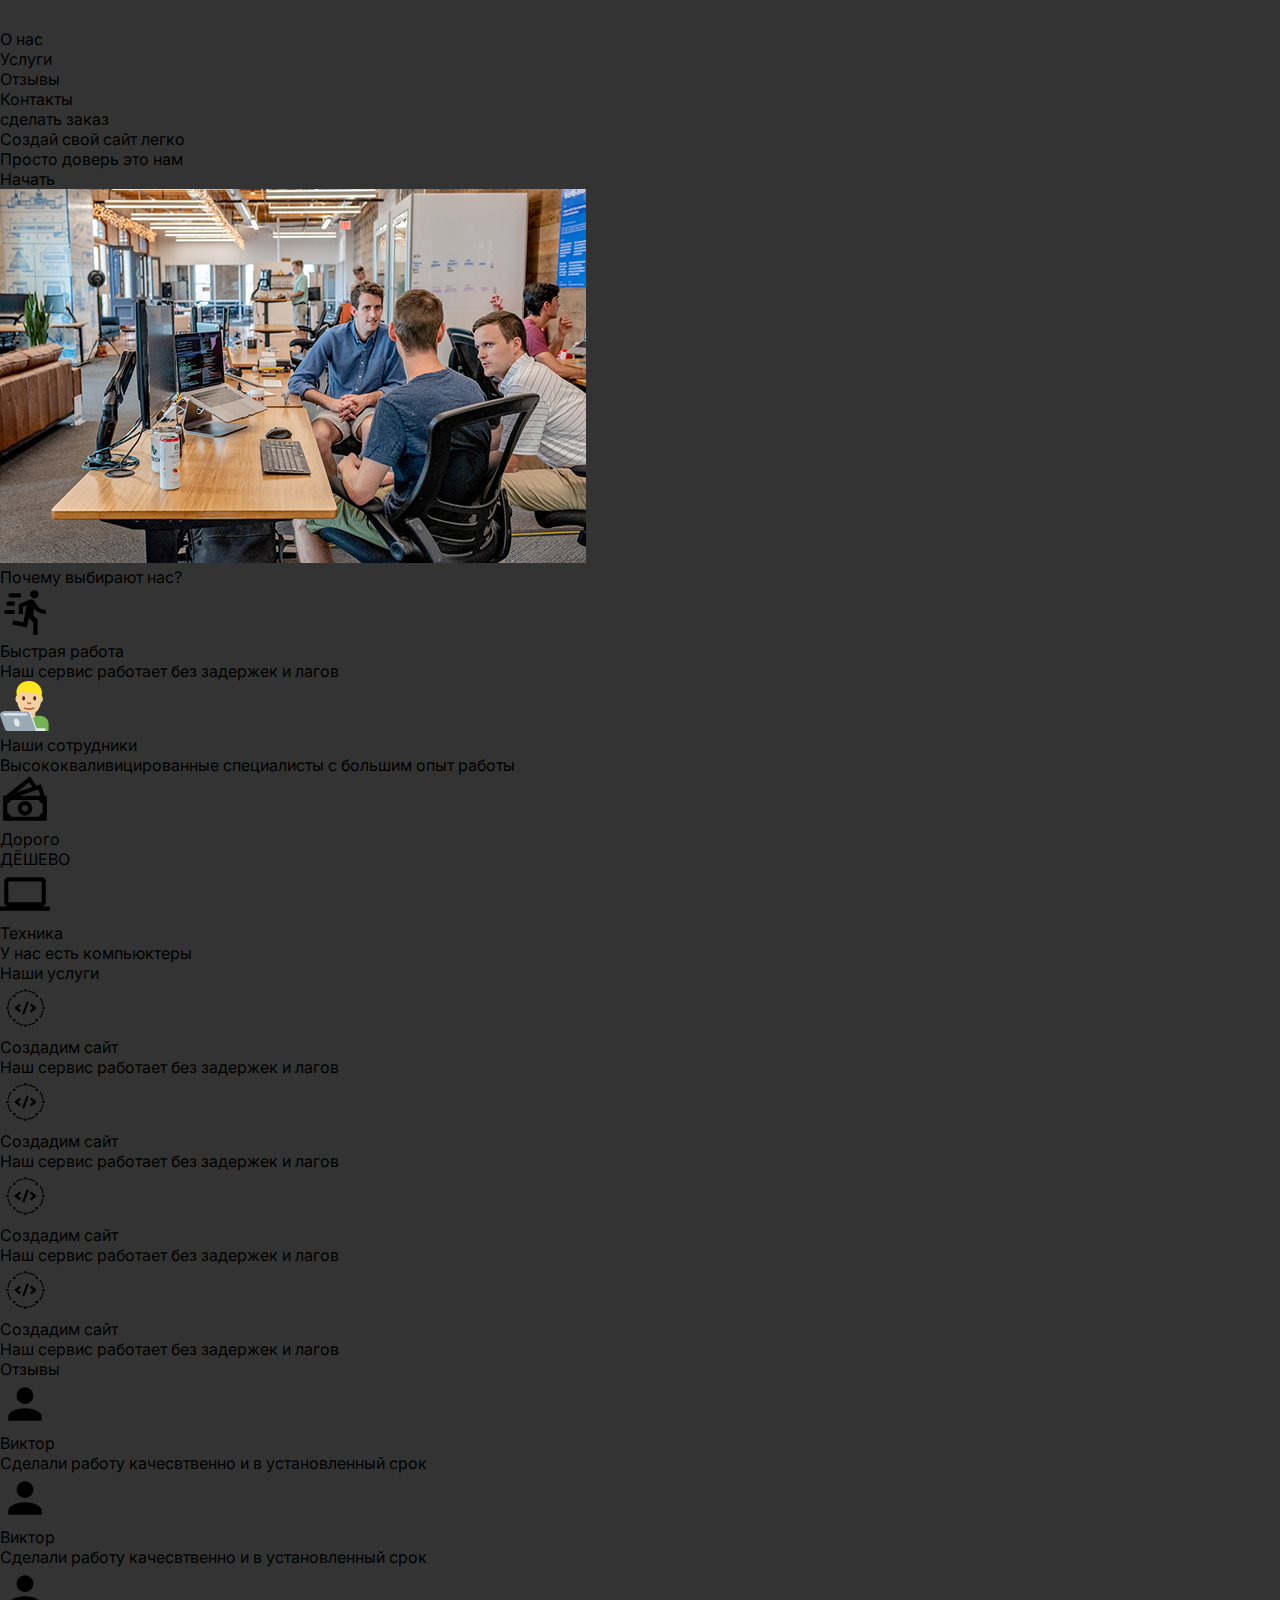
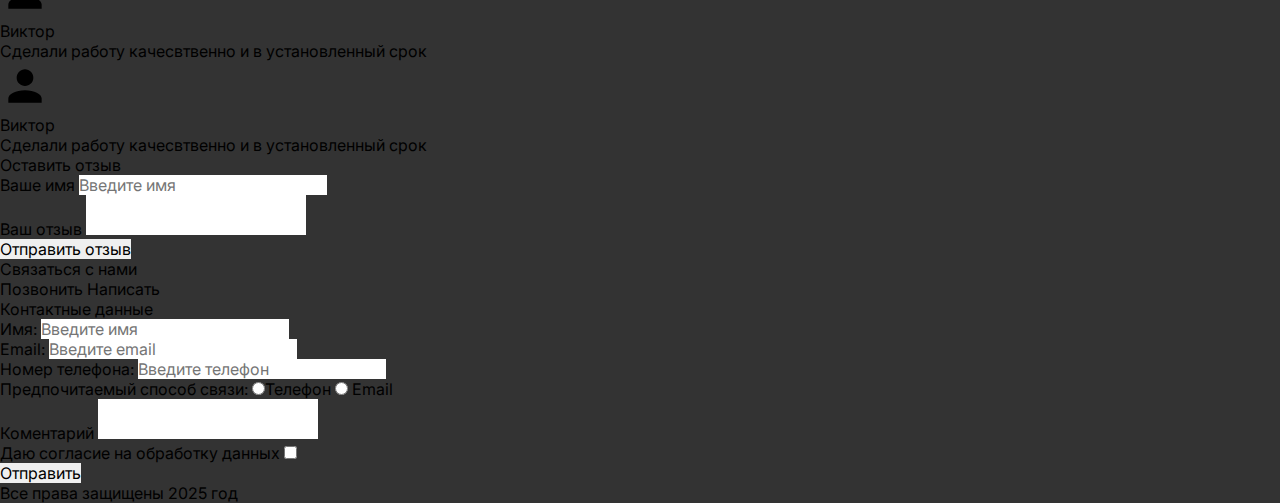
<file: front/index.html>
<!doctype html>
<html lang="en">
  <head>
    <meta charset="UTF-8" />
    <meta name="viewport" content="width=device-width, initial-scale=1.0" />

    <link rel="preconnect" href="https://fonts.googleapis.com" />
    <link rel="preconnect" href="https://fonts.gstatic.com" crossorigin />
    <link
      href="https://fonts.googleapis.com/css2?family=Inter:wght@400,600&family=Montserrat:wght@500,700,800&display=swap"
      rel="stylesheet"
    />
    <link rel="stylesheet" href="css/reset.css" />
    <link rel="stylesheet" href="css/style.css" />
    <title>Site</title>
  </head>
  <body>
    <header>
      <div>
        <a href="" class="logo">WebStudio</a>
        <nav>
          <ul>
            <li><a href="#" class="link">О нас</a></li>
            <li><a href="#" class="link">Услуги</a></li>
            <li><a href="#" class="link">Отзывы</a></li>
            <li><a href="#" class="link">Контакты</a></li>
          </ul>
        </nav>
        <a href="">сделать заказ</a>
      </div>
    </header>

    <main>
      <div>
        <div>
          <h2>Создай свой сайт легко</h2>
          <p>Просто доверь это нам</p>
          <a href="">Начать</a>
        </div>
        <div>
          <img src="images/office.jpg" alt="" />
        </div>
      </div>
      <div>
        <h2>Почему выбирают нас?</h2>
        <div>
          <div>
            <img src="icons/icon (4).svg" alt="" />
            <h3>Быстрая работа</h3>
            <p>Наш сервис работает без задержек и лагов</p>
          </div>
          <div>
            <img src="icons/icon (5).svg" alt="" />
            <h3>Наши сотрудники</h3>
            <p>Высококваливицированные специалисты с большим опыт работы</p>
          </div>
          <div>
            <img src="icons/icon (6).svg" alt="" />
            <h3>Дорого</h3>
            <p>ДЁШЕВО</p>
          </div>
          <div>
            <img src="icons/icon (7).svg" alt="" />
            <h3>Техника</h3>
            <p>У нас есть компьюктеры</p>
          </div>
        </div>
      </div>
      <div>
        <h2>Наши услуги</h2>
        <div>
          <div>
            <img src="icons/token_dweb (1).svg" alt="" />
            <h3>Создадим сайт</h3>
            <p>Наш сервис работает без задержек и лагов</p>
          </div>

          <div>
            <img src="icons/token_dweb (1).svg" alt="" />
            <h3>Создадим сайт</h3>
            <p>Наш сервис работает без задержек и лагов</p>
          </div>
          <div>
            <img src="icons/token_dweb (1).svg" alt="" />
            <h3>Создадим сайт</h3>
            <p>Наш сервис работает без задержек и лагов</p>
          </div>
          <div>
            <img src="icons/token_dweb (1).svg" alt="" />
            <h3>Создадим сайт</h3>
            <p>Наш сервис работает без задержек и лагов</p>
          </div>
        </div>
      </div>
      <div>
        <h2>Отзывы</h2>
        <div>
          <div>
            <img src="icons/mdi_user.svg" alt="" />
            <p>Виктор</p>
            <p>Сделали работу качесвтвенно и в установленный срок</p>
          </div>
          <div>
            <img src="icons/mdi_user.svg" alt="" />
            <p>Виктор</p>
            <p>Сделали работу качесвтвенно и в установленный срок</p>
          </div>
          <div>
            <img src="icons/mdi_user.svg" alt="" />
            <p>Виктор</p>
            <p>Сделали работу качесвтвенно и в установленный срок</p>
          </div>
          <div>
            <img src="icons/mdi_user.svg" alt="" />
            <p>Виктор</p>
            <p>Сделали работу качесвтвенно и в установленный срок</p>
          </div>
        </div>
        <div>
          <h3>Оставить отзыв</h3>
          <form autocomplete="off">
            <div>
              <label for="username">Ваше имя</label>
              <input
                type="text"
                name="username"
                id="username"
                placeholder="Введите имя"
              />
            </div>
            <div>
              <label for="revie">Ваш отзыв</label>
              <textarea name="revie" id="revie"></textarea>
            </div>
            <input type="submit" value="Отправить отзыв" />
          </form>
        </div>
      </div>
      <div>
        <h2>Связаться с нами</h2>
        <div>
          <a href="tel:89017984584">Позвонить</a>
          <a href="mailto: abc@mail.ru">Написать</a>
        </div>
        <form action="" autocomplete="off">
          <fieldset>
            <legend>Контактные данные</legend>
            <div>
              <label>
                Имя:
                <input
                  type="text"
                  name="user-name"
                  id=""
                  placeholder="Введите имя"
                />
              </label>
            </div>
            <div>
              <label>
                Email:
                <input
                  type="email"
                  name="usermail"
                  id=""
                  placeholder="Введите email"
                />
              </label>
            </div>
            <div>
              <label>
                Номер телефона:
                <input
                  type="tel"
                  name="user-phone"
                  id=""
                  placeholder="Введите телефон"
                />
              </label>
            </div>
            <div>
              <label>Предпочитаемый способ связи: </label>
              <label
                ><input
                  type="radio"
                  name="choose"
                  value="phone"
                />Телефон</label
              >
              <label>
                <input type="radio" name="choose" value="mail" />
                Email
              </label>
            </div>
            <div>
              <label>
                Коментарий
                <textarea name="comments"></textarea>
              </label>
            </div>
            <div>
              <label>
                Даю согласие на обработку данных
                <input type="checkbox" value="true" name="agree" required />
              </label>
            </div>
            <div>
              <button type="submit">Отправить</button>
            </div>
          </fieldset>
        </form>
      </div>
    </main>

    <footer>
      <div><p>Все права защищены 2025 год</p></div>
    </footer>
  </body>
</html>
</file>
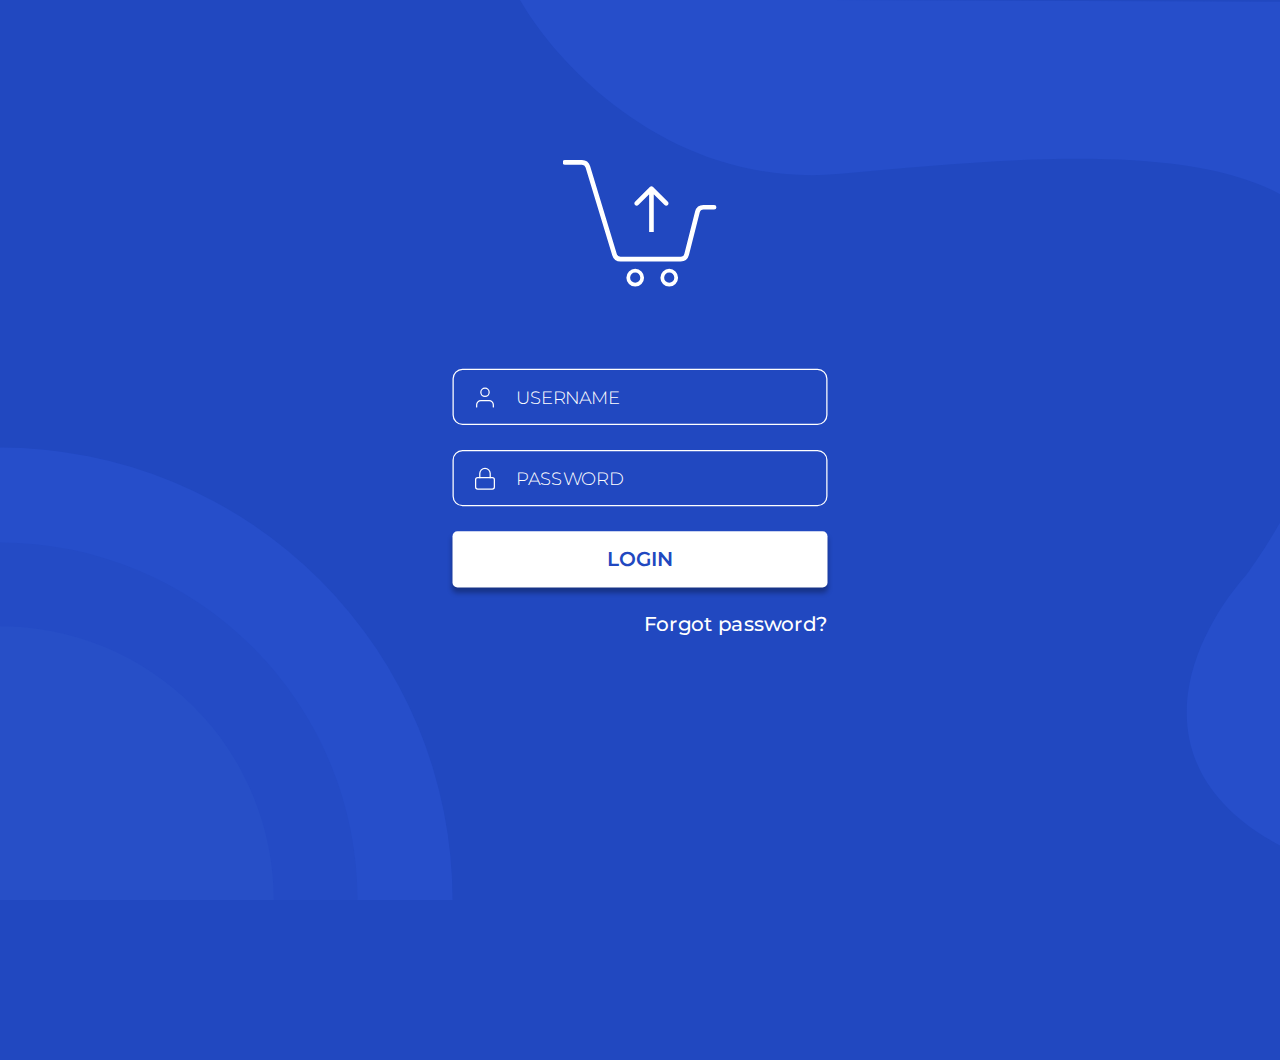
<file: testfront/index.html>
<!doctype html>
<html lang="en">
  <head>
    <meta charset="UTF-8" />
    <meta name="viewport" content="width=device-width, initial-scale=1.0" />
    <title>Test page</title>
    <link rel="stylesheet" href="css/reset.css" />
    <link rel="stylesheet" href="css/styles.css" />
    <link
      href="https://fonts.googleapis.com/css2?family=Inter:wght@400,600&family=Montserrat:wght@500,700,800&display=swap"
      rel="stylesheet"
    />
  </head>
  <body>
    <header></header>
    <main>
      <div class="container">
        <img src="icons/Group.svg" alt="" class="icon" />
        <div class="form_container">
          <fieldset class="fieldset">
            <form action="" class="form">
              <div class="inputone">
                <input type="text" placeholder="USERNAME" required />
                <img src="icons/user.svg" alt="" class="input_icon_one" />
              </div>
              <div class="inputtwo">
                <input type="password" placeholder="PASSWORD" required />
                <img src="icons/lock.svg" alt="" class="input_icon_two" />
              </div>
              <input type="submit" class="confirm" value="LOGIN" />
            </form>
          </fieldset>
        </div>
        <a href="" class="forgot_pass">Forgot password?</a>
      </div>
    </main>
    <footer></footer>
  </body>
</html>
</file>
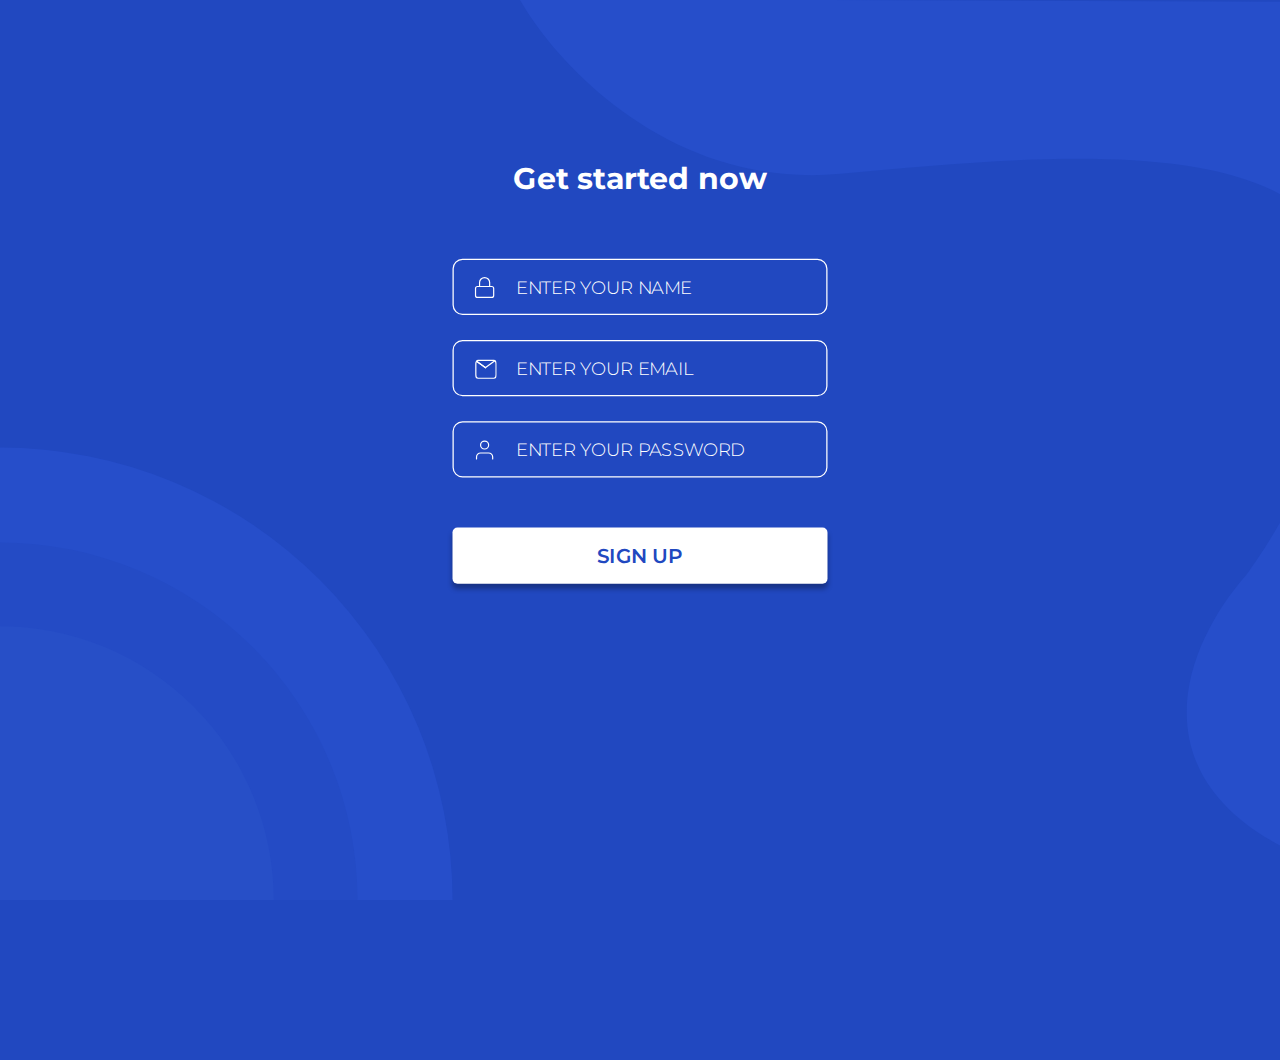
<file: testfront/sign_up_page.html>
<!doctype html>
<html lang="en">
  <head>
    <meta charset="UTF-8" />
    <meta name="viewport" content="width=device-width, initial-scale=1.0" />
    <title>Test page</title>
    <link rel="stylesheet" href="css/reset.css" />
    <link rel="stylesheet" href="css/signstyles.css" />
    <link
      href="https://fonts.googleapis.com/css2?family=Inter:wght@400,600&family=Montserrat:wght@500,700,800&display=swap"
      rel="stylesheet"
    />
  </head>
  <body>
    <div class="container">
      <p class="start">Get started now</p>
      <form id="signupForm">
        <div class="nameinput">
          <img src="icons/lock (2).svg" alt="" class="input_icon_one" />
          <input
            type="text"
            id="name"
            name="name"
            placeholder="ENTER YOUR NAME"
            autocomplete="off"
            required
          />
        </div>
        <div class="mailinput">
          <img src="icons/lock (1).svg" alt="" class="input_icon_two" />
          <input
            type="email"
            id="email"
            name="mail"
            placeholder="ENTER YOUR EMAIL"
            autocomplete="off"
            required
          />
        </div>
        <div class="passinput">
          <img src="icons/user (1).svg" alt="" class="input_icon_three" />
          <input
            type="password"
            id="password"
            name="password"
            placeholder="ENTER YOUR PASSWORD"
            required
          />
        </div>
        <button type="submit" class="confirm">SIGN UP</button>
      </form>
    </div>

    <script>
      document
        .getElementById("signupForm")
        .addEventListener("submit", async function (event) {
          event.preventDefault(); // Предотвращаем стандартную отправку формы

          // Получаем значения полей
          const name = document.getElementById("name").value;
          const email = document.getElementById("email").value;
          const password = document.getElementById("password").value;

          // Создаем объект с данными для отправки
          const formData = {
            name: name,
            email: email,
            password: password,
          };

          try {
            // Отправляем POST запрос
            const response = await fetch("http://127.0.0.1:8000/reg", {
              method: "POST",
              headers: {
                "Content-Type": "application/json",
              },
              body: JSON.stringify(formData),
            });

            if (response.ok) {
              const result = await response.json();
              console.log("Успешно отправлено:", result);
              alert("Регистрация успешна!");
            } else {
              console.error("Ошибка сервера:", response.status);
              alert("Ошибка при регистрации");
            }
          } catch (error) {
            console.error("Ошибка при отправке:", error);
            alert("Ошибка соединения с сервером");
          }
        });
    </script>
  </body>
</html>
</file>
<file: front/css/style.css>
body {
  font-family: "Inter", Arial, Helvetica, sans-serif;
  font-weight: 400;
  font-size: 16px;
  color: #000;
  background-color: #333;
}

.logo {
  font-weight: 700;
  font-size: 24px;
  color: #333;
}
</file>
<file: testfront/css/styles.css>
body {
  overflow: hidden; /* запрет ВСЕХ скроллов */

  font-family: "Montserrat";
  font-weight: 300;
  font-size: 14px;
  color: #fff;
  background-color: #2148c0;
  /* Путь к вашему SVG-файлу или коду */
  background-image: url("pattern.svg");

  /* 1. Запрещаем повторение (убираем квадраты) */
  background-repeat: no-repeat;
  background-size: cover;
}

.container {
  max-width: 300px;
  margin-inline: auto;
  margin-top: 160px;

  /* Масштабируем всё содержимое */
  transform: scale(1.25); /* Увеличение на 20% */
  transform-origin: top center; /* Точка, откуда масштабируем */
}

.icon {
  pointer-events: none;
  user-select: none;
  display: block;
  margin-inline: auto;
  width: fit-content;
  margin-bottom: 65px;
}

.inputone,
.inputtwo {
  position: relative; /* ← ОСТАЕТСЯ */
  width: 100%;
  margin-bottom: 20px;
}

.inputone input,
.inputtwo input {
  width: 100%;
  height: 45px;
  background-color: transparent;
  border: 1px solid #fff;
  outline: none;
  border-radius: 8px;
  padding: 12px 16px 12px 50px; /* ← ТОЛЬКО ОДИН RAZ */
  font-weight: 300;
  font-size: 14px;
  line-height: 143%;
  color: #fff;
  /* УБРАЛ margin-bottom и position: relative */
}

.inputone input::placeholder,
.inputtwo input::placeholder {
  color: #fff;
}

.inputone input:focus,
.inputtwo input:focus {
  border-color: #fff;
}

.input_icon_one,
.input_icon_two {
  position: absolute;
  user-select: none;
  left: 16px;
  top: 50%;
  transform: translateY(-50%);
  width: 20px;
  height: 20px;
  pointer-events: none;
}

.confirm {
  width: 100%;
  border-radius: 4px;
  background-color: #fff;
  height: 45px;
  box-shadow: 0 4px 4px 0 rgba(0, 0, 0, 0.3);
  color: #2148c0; /* цвет фона body */
  font-weight: 600;
  font-size: 16px;
  line-height: 125%;
  text-transform: uppercase;
  text-align: center;
  color: #2148c0;
  margin-bottom: 20px;
}

.forgot_pass {
  font-weight: 500;
  font-size: 16px;
  text-align: center;
  color: #fff;
  text-align: right;
  display: block;
}

.input_icon_one {
  position: absolute;
  user-select: none;
  left: 16px;
  top: 50%;
  transform: translateY(-50%);
  width: 20px;
  height: 20px;
  pointer-events: none; /* иконка не мешает вводу */
}

.input_icon_two {
  position: absolute;
  user-select: none;
  left: 16px;
  top: 50%;
  transform: translateY(-50%);
  width: 20px;
  height: 20px;
  pointer-events: none; /* иконка не мешает вводу */
}
</file>
<file: testfront/css/signstyles.css>
body {
  overflow: hidden;
  font-family: "Montserrat";
  font-weight: 300;
  font-size: 14px;
  color: #fff;
  background-color: #2148c0;
  background-image: url("pattern.svg");
  background-repeat: no-repeat;
  background-size: cover;
}

.container {
  max-width: 300px;
  margin-inline: auto;
  margin-top: 160px;

  /* Масштабируем всё содержимое */
  transform: scale(1.25); /* Увеличение на 20% */
  transform-origin: top center; /* Точка, откуда масштабируем */
}

.start {
  user-select: none;
  font-weight: 700;
  font-size: 24px;
  text-align: center;
  color: #fff;
  margin-bottom: 50px;
}

/* Общий класс для всех полей ввода */
.nameinput,
.mailinput,
.passinput {
  position: relative;
  width: 100%;
  margin-bottom: 20px;
}

/* Общие стили для всех input */
.nameinput input,
.mailinput input,
.passinput input {
  width: 100%;
  height: 45px;
  background-color: transparent;
  border: 1px solid #fff;
  outline: none;
  border-radius: 8px;
  padding: 12px 16px 12px 50px;
  font-weight: 300;
  font-size: 14px;
  line-height: 143%;
  color: #fff;
}

/* Общий placeholder */
.nameinput input::placeholder,
.mailinput input::placeholder,
.passinput input::placeholder {
  color: #fff;
}

/* Общий focus для всех input */
.nameinput input:focus,
.mailinput input:focus,
.passinput input:focus {
  border-color: #fff;
}

/* Специально для последнего поля (если нужен отступ) */
.passinput {
  margin-bottom: 40px; /* вместо margin-bottom у input */
}

/* Общий класс для ВСЕХ иконок (теперь работает для трех) */
.input_icon_one,
.input_icon_two,
.input_icon_three {
  position: absolute;
  user-select: none;
  left: 16px;
  top: 50%;
  transform: translateY(-50%);
  width: 20px;
  height: 20px;
  pointer-events: none;
}

.confirm {
  width: 100%;
  border-radius: 4px;
  background-color: #fff;
  height: 45px;
  box-shadow: 0 4px 4px 0 rgba(0, 0, 0, 0.3);
  color: #2148c0;
  font-weight: 600;
  font-size: 16px;
  line-height: 125%;
  text-transform: uppercase;
  text-align: center;
  margin-bottom: 20px;
}
</file>
